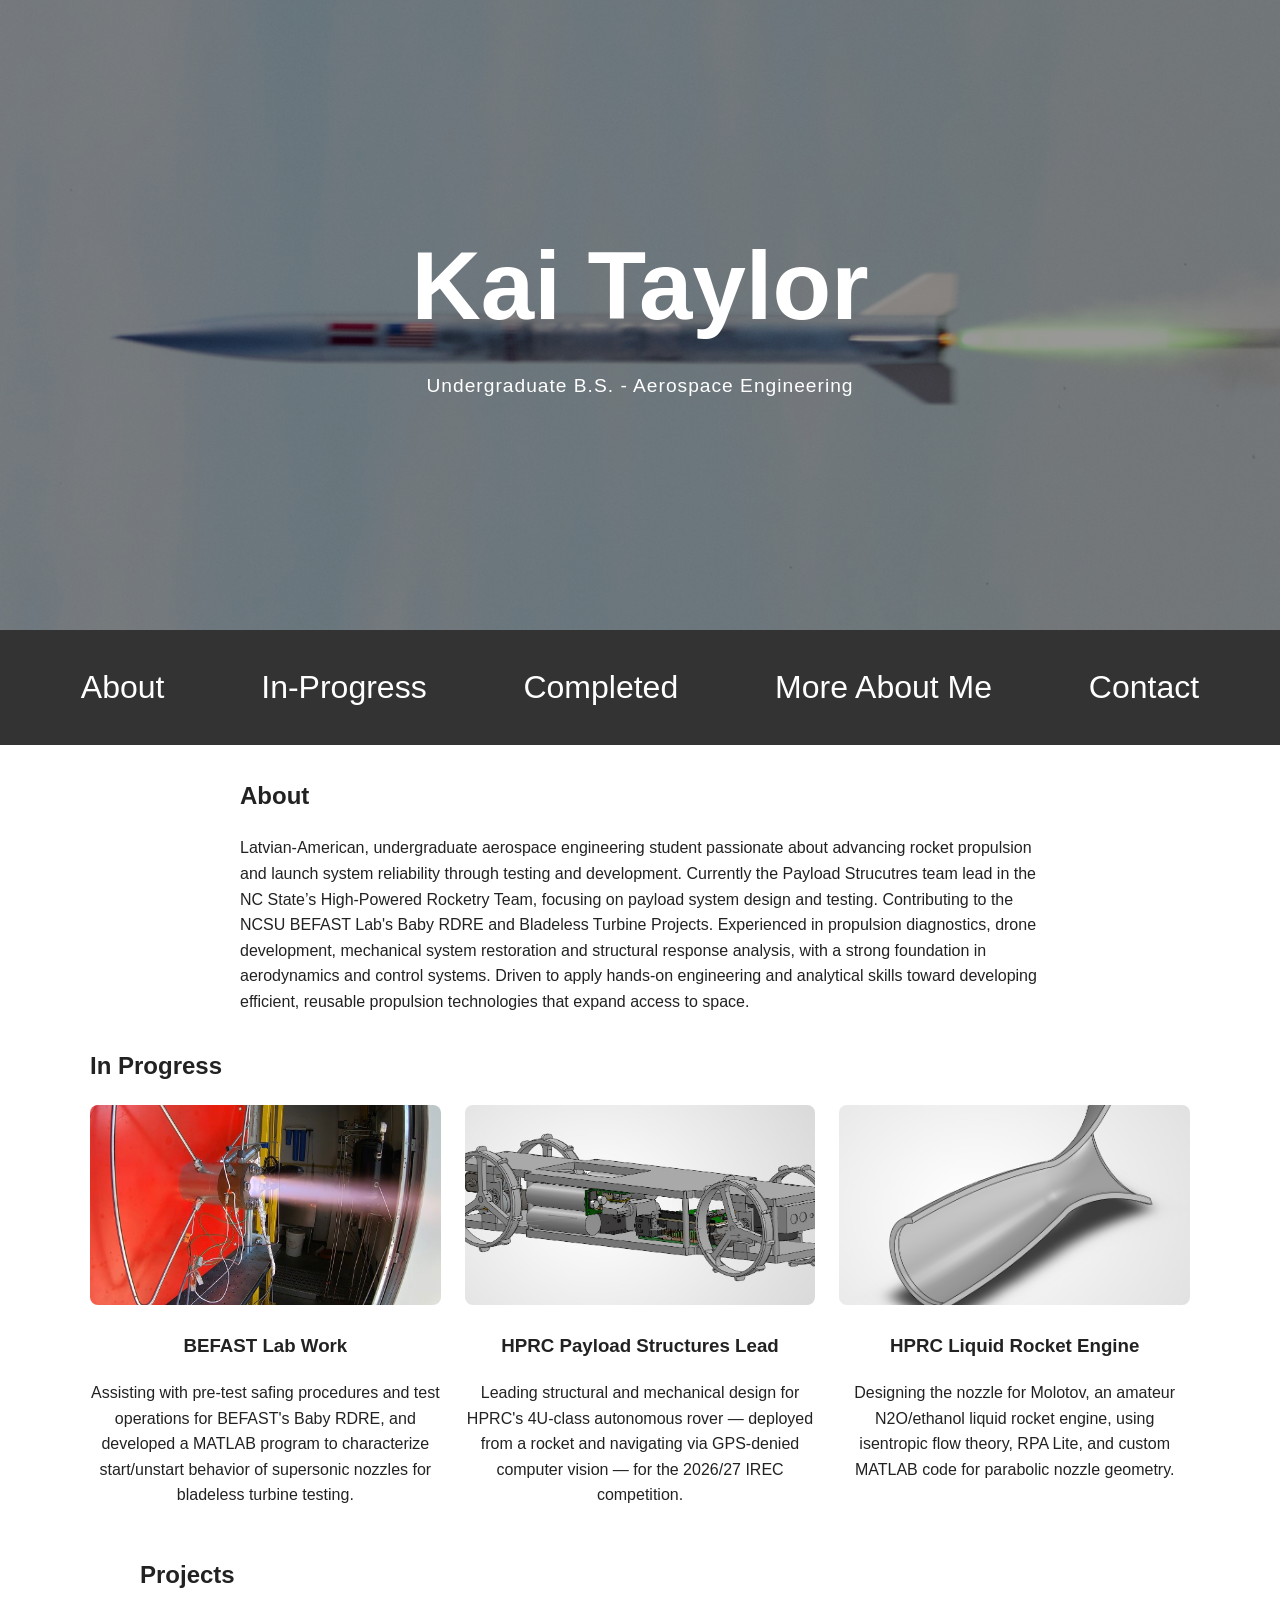
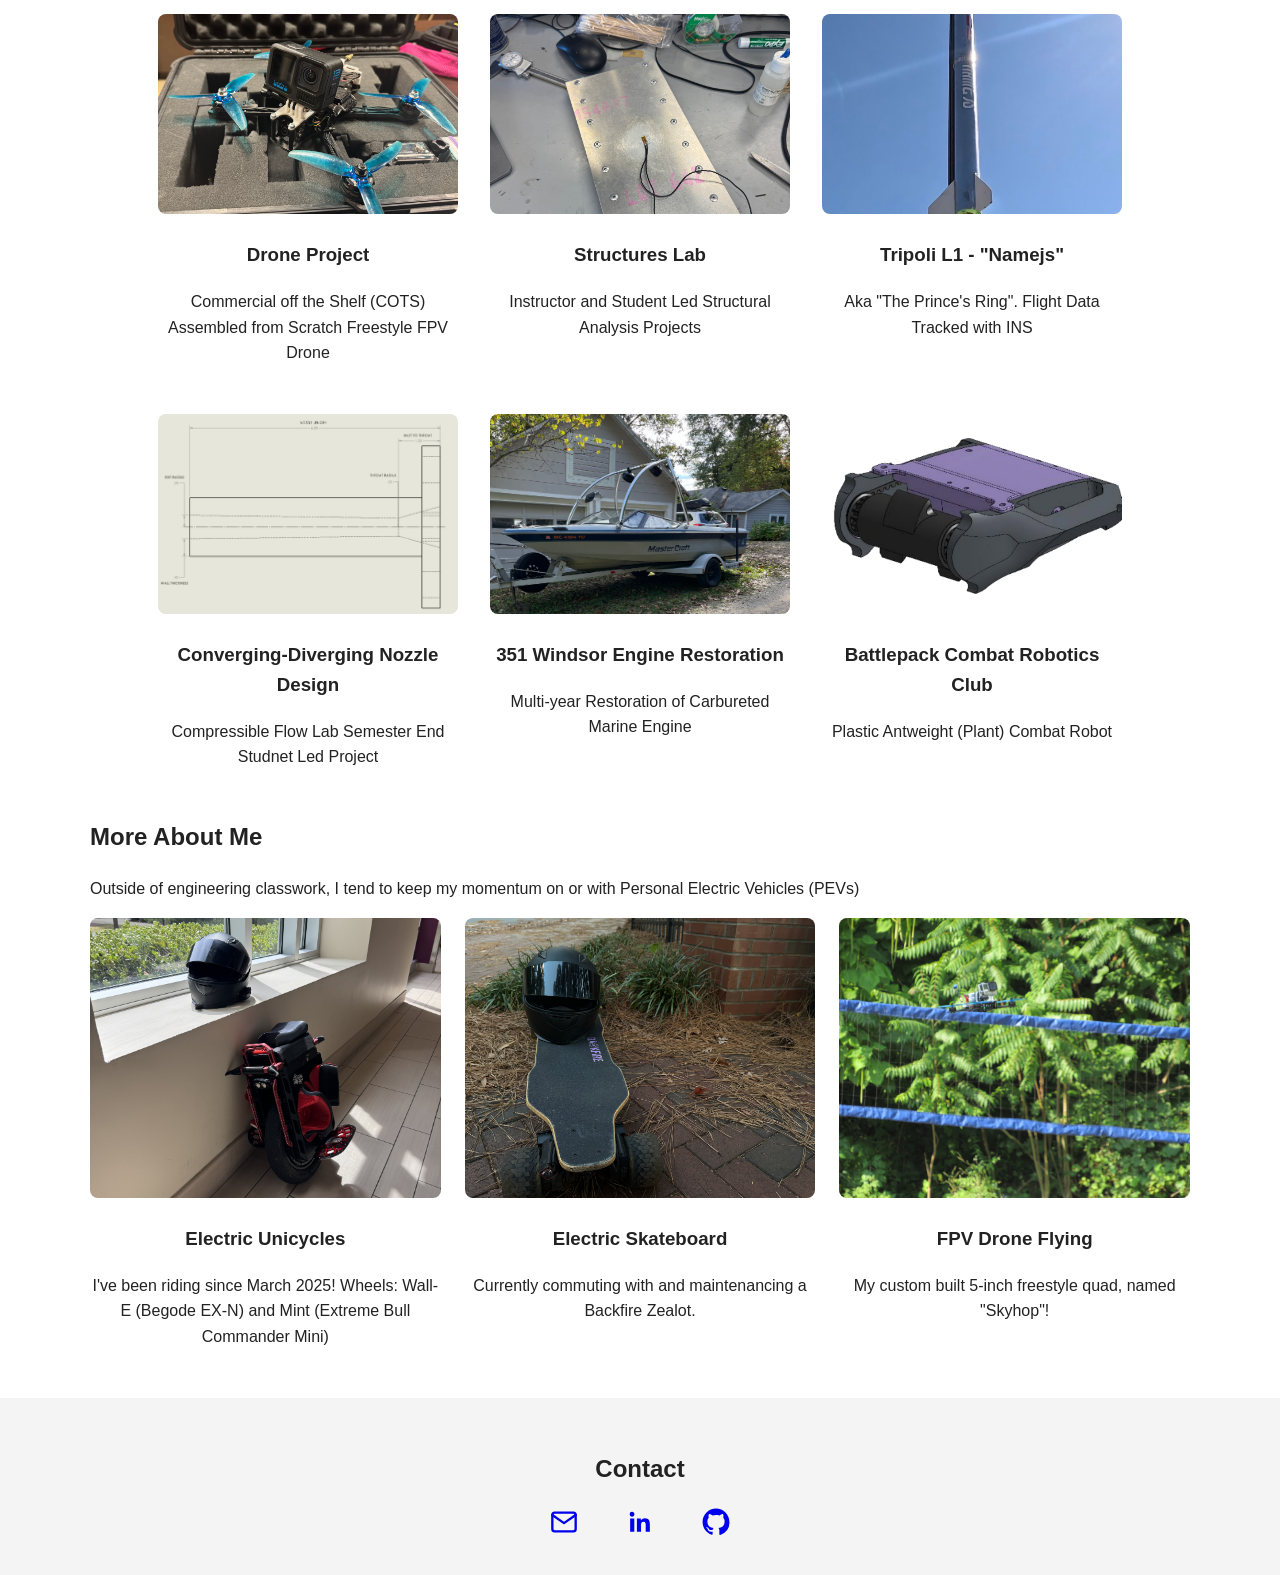
<file: index.html>
<!DOCTYPE html>
<html lang="en">
<head>
  <meta charset="UTF-8">
  <meta name="viewport" content="width=device-width, initial-scale=1.0">
  <title>Kai Taylor — Portfolio</title>
  <link rel="stylesheet" href="style.css">
</head>
<body>

  <header>
    <h1>Kai Taylor</h1>
    <p>Undergraduate B.S. - Aerospace Engineering</p>
  </header>

<nav>
  <a href="#about">About</a>
  <a href="#in-progress">In-Progress</a>
  <a href="#projects">Completed</a>
  <a href="#hobbies">More About Me</a>
  <a href="#contact">Contact</a>
</nav>

  <section id="about">
    <h2>About</h2>
    <p>Latvian-American, undergraduate aerospace engineering student passionate about advancing rocket propulsion and launch system reliability through testing and development. Currently the Payload Strucutres team lead in the NC State’s High-Powered Rocketry Team, focusing on payload system design and testing. Contributing to the NCSU BEFAST Lab's Baby RDRE and Bladeless Turbine Projects. Experienced in propulsion diagnostics, drone development, mechanical system restoration and structural response analysis, with a strong foundation in aerodynamics and control systems. Driven to apply hands-on engineering and analytical skills toward developing efficient, reusable propulsion technologies that expand access to space.</p>
  </section>

<section id="in-progress">
  <h2>In Progress</h2>

  <div class="inprogress-row">
    <div class="inprogress">
        <a href="https://befast.wordpress.ncsu.edu/" class="project-link">
      <img src="babyrdre.jpeg" alt="In progress project 1">
          </a>
      <h3>BEFAST Lab Work</h3>
      <p><p>Assisting with pre-test safing procedures and test operations for BEFAST's Baby RDRE, and developed a MATLAB program to characterize start/unstart behavior of supersonic nozzles for bladeless turbine testing.</p></p>
    </div>
    <div class="inprogress">
      <img src="hprcrover.jpg" alt="In progress project 2">
      <h3>HPRC Payload Structures Lead</h3>
      <p>Leading structural and mechanical design for HPRC's 4U-class autonomous rover — deployed from a rocket and navigating via GPS-denied computer vision — for the 2026/27 IREC competition.</p>
    </div>
    <div class="inprogress">
      <a href="https://ncsurocketry.org/" class="project-link">
      <img src="molotov.png" alt="In progress project 3">
      </a>
      <h3>HPRC Liquid Rocket Engine</h3>
      <p>Designing the nozzle for Molotov, an amateur N2O/ethanol liquid rocket engine, using isentropic flow theory, RPA Lite, and custom MATLAB code for parabolic nozzle geometry.</p>
    </div>
  </div>
</section>
  
<section id="projects">
  <h2>Projects</h2>

  <div class="project-row">
    
    <div class="project">
      <a href="drone.html" class="project-link">
      <img src="drn_bann.JPG" alt="Drone project">
      </a>
      <h3>Drone Project</h3>
      <p>Commercial off the Shelf (COTS) Assembled from Scratch Freestyle FPV Drone</p>
    </div>
    
    <div class="project">
      <a href="structures-lab.html" class="project-link">
      <img src="struct_bann.JPG" alt="Structures lab">
      </a>
      <h3>Structures Lab</h3>
      <p>Instructor and Student Led Structural Analysis Projects</p>
    </div>
    
    <div class="project">
      <a href="tripoli-l1.html" class="project-link">
      <img src="rock_bann.jpg" alt="Tripoli L1">
      </a>
      <h3>Tripoli L1 - "Namejs"</h3>
      <p>Aka "The Prince's Ring". Flight Data Tracked with INS</p>
    </div>
    
  </div>

  <div class="project-row">
    
    <div class="project">
      <a href="cd-nozzle.html" class="project-link">
      <img src="nozz_bann.png" alt="Aero 2 lab nozzle">
      </a>
      <h3>Converging-Diverging Nozzle Design</h3>
      <p>Compressible Flow Lab Semester End Studnet Led Project</p>
    </div>
    
    <div class="project">
      <a href="351-windsor.html" class="project-link">
      <img src="laiv_bann.jpeg" alt="351 Windsor engine restoration">
      </a>
      <h3>351 Windsor Engine Restoration</h3>
      <p>Multi-year Restoration of Carbureted Marine Engine</p>
    </div>
    
    <div class="project">
      <a href="battlepack.html" class="project-link">
      <img src="bpcb_bann.png" alt="Battlepack Combat Robot">
      </a>
      <h3>Battlepack Combat Robotics Club</h3>
      <p>Plastic Antweight (Plant) Combat Robot</p>
    </div>
    
  </div>

</section>
  
  
<section id="hobbies">
  <h2>More About Me</h2>
  <p>Outside of engineering classwork, I tend to keep my momentum on or with Personal Electric Vehicles (PEVs)</p>

  <div class="hobby-row">
    <div class="hobby">
      <img src="EUC.JPG" alt="Electric unicycle">
      <h3>Electric Unicycles</h3>
      <p>I've been riding since March 2025! Wheels: Wall-E (Begode EX-N) and Mint (Extreme Bull Commander Mini)</p>
    </div>
    <div class="hobby">
      <img src="eskate.JPG" alt="Electric skateboard">
      <h3>Electric Skateboard</h3>
      <p>Currently commuting with and maintenancing a Backfire Zealot.</p>
    </div>
    <div class="hobby">
      <img src="FPV.JPG" alt="FPV drone flying">
      <h3>FPV Drone Flying</h3>
      <p>My custom built 5-inch freestyle quad, named "Skyhop"!</p>
    </div>
  </div>
</section>
  
<footer id="contact">
  <h2>Contact</h2>
  <div class="social-links">
    <a href="mailto:kaialekstaylor@gmail.com" aria-label="Email me">
      <svg xmlns="http://www.w3.org/2000/svg" width="28" height="28" viewBox="0 0 24 24" fill="none" stroke="currentColor" stroke-width="2" stroke-linecap="round" stroke-linejoin="round">
        <path d="M4 4h16v16H4z" stroke="none"/>
        <path d="M22 6l-10 7L2 6"/>
        <rect x="2" y="4" width="20" height="16" rx="2"/>
      </svg>
    </a>
    <a href="https://www.linkedin.com/in/kai-taylor-4030952b3/" target="_blank" rel="noopener noreferrer" aria-label="My LinkedIn">
      <svg xmlns="http://www.w3.org/2000/svg" width="28" height="28" viewBox="0 0 24 24" fill="currentColor">
        <path d="M20.45 20.45h-3.56v-5.57c0-1.33-.02-3.04-1.85-3.04-1.85 0-2.14 1.45-2.14 2.94v5.67H9.34V9h3.41v1.56h.05c.48-.9 1.64-1.85 3.38-1.85 3.6 0 4.27 2.37 4.27 5.45v6.29zM5.34 7.43a2.07 2.07 0 1 1 0-4.13 2.07 2.07 0 0 1 0 4.13zM7.12 20.45H3.56V9h3.56v11.45z"/>
      </svg>
    </a>
    
    <a href="https://github.com/kaiatay" target="_blank" rel="noopener noreferrer" aria-label="My GitHub">
  <svg xmlns="http://www.w3.org/2000/svg" width="28" height="28" viewBox="0 0 24 24" fill="currentColor">
    <path d="M12 .5C5.65.5.5 5.65.5 12c0 5.08 3.29 9.39 7.86 10.91.57.11.78-.25.78-.55 0-.27-.01-1.16-.02-2.11-3.2.7-3.88-1.36-3.88-1.36-.52-1.33-1.28-1.68-1.28-1.68-1.04-.71.08-.7.08-.7 1.15.08 1.76 1.18 1.76 1.18 1.03 1.76 2.7 1.25 3.36.96.1-.75.4-1.25.72-1.54-2.56-.29-5.25-1.28-5.25-5.7 0-1.26.45-2.29 1.18-3.09-.12-.29-.51-1.46.11-3.05 0 0 .97-.31 3.18 1.18a11.05 11.05 0 0 1 2.9-.39c.98.01 1.97.13 2.9.39 2.2-1.49 3.17-1.18 3.17-1.18.63 1.59.24 2.76.12 3.05.74.8 1.18 1.83 1.18 3.09 0 4.43-2.7 5.4-5.27 5.69.42.36.78 1.08.78 2.17 0 1.57-.01 2.83-.01 3.22 0 .3.2.67.79.55A10.51 10.51 0 0 0 23.5 12C23.5 5.65 18.35.5 12 .5z"/>
  </svg>
</a>
  </div>
</footer>

</body>
</html>
</file>
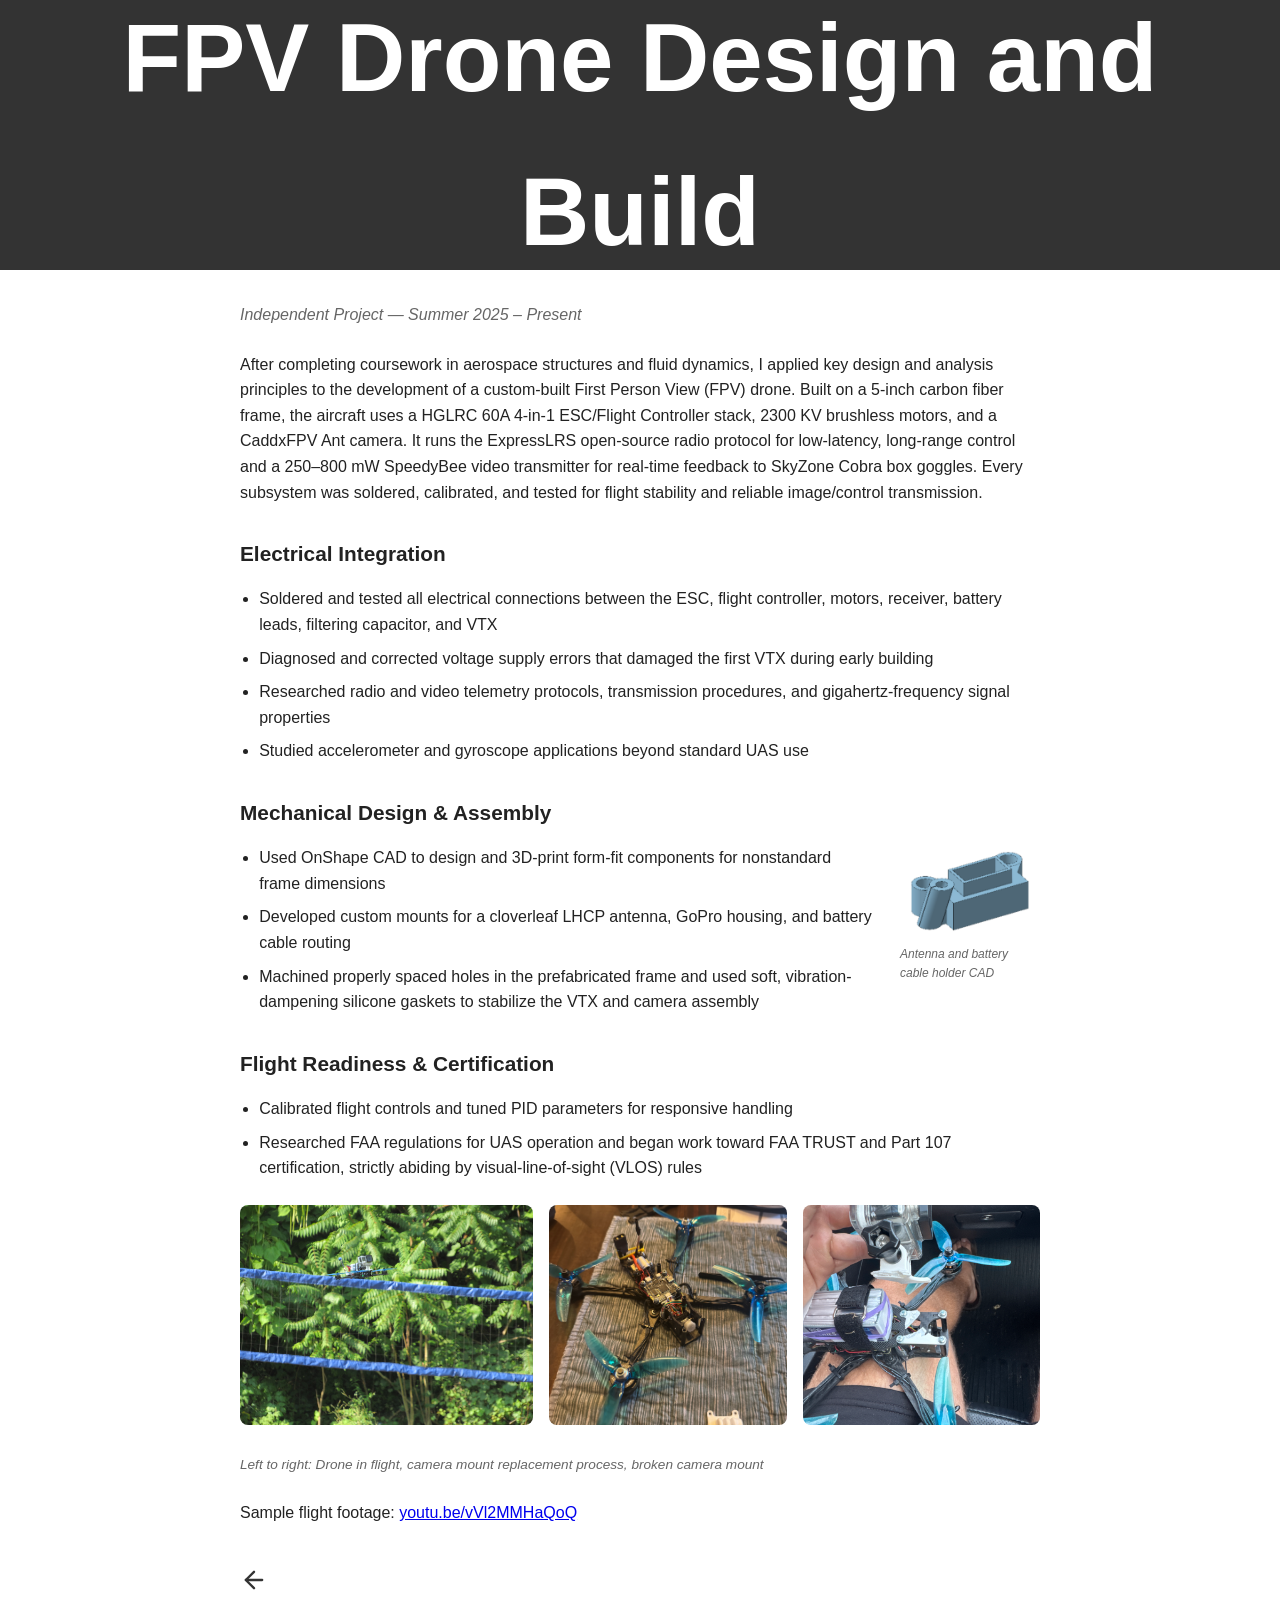
<file: drone.html>
<!DOCTYPE html>
<html lang="en">
<head>
  <meta charset="UTF-8">
  <meta name="viewport" content="width=device-width, initial-scale=1.0">
  <title>FPV Drone Design and Build — Kai Taylor</title>
  <link rel="stylesheet" href="style.css">
</head>
<body>

  <header class="project-header">
    <h1>FPV Drone Design and Build</h1>
  </header>

  <section class="project-detail">
    <p class="meta">Independent Project — Summer 2025 – Present</p>

    <p>After completing coursework in aerospace structures and fluid dynamics, I applied key design and analysis principles to the development of a custom-built First Person View (FPV) drone. Built on a 5-inch carbon fiber frame, the aircraft uses a HGLRC 60A 4-in-1 ESC/Flight Controller stack, 2300 KV brushless motors, and a CaddxFPV Ant camera. It runs the ExpressLRS open-source radio protocol for low-latency, long-range control and a 250–800 mW SpeedyBee video transmitter for real-time feedback to SkyZone Cobra box goggles. Every subsystem was soldered, calibrated, and tested for flight stability and reliable image/control transmission.</p>

    <h2>Electrical Integration</h2>
    <ul>
      <li>Soldered and tested all electrical connections between the ESC, flight controller, motors, receiver, battery leads, filtering capacitor, and VTX</li>
      <li>Diagnosed and corrected voltage supply errors that damaged the first VTX during early building</li>
      <li>Researched radio and video telemetry protocols, transmission procedures, and gigahertz-frequency signal properties</li>
      <li>Studied accelerometer and gyroscope applications beyond standard UAS use</li>
    </ul>

    <h2>Mechanical Design & Assembly</h2>
<img src="batt_mount.jpg" alt="Antenna and battery cable mount CAD" class="float-img">
<p class="float-img-caption">Antenna and battery cable holder CAD</p>
    
    <ul>
      <li>Used OnShape CAD to design and 3D-print form-fit components for nonstandard frame dimensions</li>
      <li>Developed custom mounts for a cloverleaf LHCP antenna, GoPro housing, and battery cable routing</li>
      <li>Machined properly spaced holes in the prefabricated frame and used soft, vibration-dampening silicone gaskets to stabilize the VTX and camera assembly</li>
    </ul>

    <h2>Flight Readiness & Certification</h2>
    <ul>
      <li>Calibrated flight controls and tuned PID parameters for responsive handling</li>
      <li>Researched FAA regulations for UAS operation and began work toward FAA TRUST and Part 107 certification, strictly abiding by visual-line-of-sight (VLOS) rules</li>
    </ul>

    <div class="detail-images">
      <img src="FPV.JPG" alt="Drone in flight">
      <img src="mount_repl.JPG" alt="Camera mount replacement process">
      <img src="broken_mount.JPG" alt="Fully assembled drone">
    </div>
    <p class="image-caption">Left to right: Drone in flight, camera mount replacement process, broken camera mount</p>

    <p>Sample flight footage: <a href="https://youtu.be/vVl2MMHaQoQ" target="_blank" rel="noopener noreferrer">youtu.be/vVl2MMHaQoQ</a></p>

    <a href="index.html" class="back-link" aria-label="Back to portfolio">
      <svg xmlns="http://www.w3.org/2000/svg" width="28" height="28" viewBox="0 0 24 24" fill="none" stroke="currentColor" stroke-width="2" stroke-linecap="round" stroke-linejoin="round">
        <line x1="19" y1="12" x2="5" y2="12"></line>
        <polyline points="12 19 5 12 12 5"></polyline>
      </svg>
    </a>
  </section>

</body>
</html>
</file>
<file: style.css>
body {
  font-family: Arial, sans-serif;
  margin: 0;
  padding: 0;
  line-height: 1.6;
  color: #222;
}

header {
  height: 70vh;
  display: flex;
  flex-direction: column;
  justify-content: center;
  align-items: center;
  text-align: center;
  background: linear-gradient(rgba(0,0,0,0.4), rgba(0,0,0,0.4)),
              url('banner.PNG') center/cover no-repeat;
  color: white;
}

header h1 {
  font-size: 6rem;
  margin: 0;
}

.hobby-row {
  display: flex;
  justify-content: center;
  gap: 1.5rem;
  flex-wrap: nowrap;
}

#hobbies {
  max-width: 1100px;
}

.hobby {
  flex: 1 1 0;
  text-align: center;
}

.hobby img {
  width: 100%;
  height: 280px;
  object-fit: cover;
  border-radius: 8px;
}

header p {
  font-size: 1.2rem;
  margin-top: 0.5rem;
  font-weight: 300;
  letter-spacing: 1px;
}

html {
  scroll-behavior: smooth;
}

nav {
  display: flex;
  justify-content: space-evenly;
  font-size: 2.0rem;
  gap: 3rem;
  padding: 2rem;
  background: #333;
}

nav a {
  color: white;
  text-decoration: none;
}

section {
  max-width: 800px;
  width: 90%;
  margin: 2rem auto;
  padding: 0 1rem;
  scroll-margin-top: 2rem;
}

#projects {
  max-width: 1000px;
}

.project-row {
  display: flex;
  justify-content: center;
  gap: 2rem;
  flex-wrap: wrap;
  margin-bottom: 2rem;
}

.project {
  flex: 1 1 250px;
  max-width: 300px;
  text-align: center;
}

.project-link {
  color: inherit;
  text-decoration: none;
  display: block;
  cursor: pointer;
}

.project-link:hover h3 {
  text-decoration: underline;
}

.project-link img {
  transition: transform 0.2s ease, box-shadow 0.2s ease;
}

.project-link:hover img {
  transform: translateY(-6px);
  box-shadow: 0 8px 16px rgba(0,0,0,0.2);
}

.project img {
  width: 100%;
  height: 200px;
  object-fit: cover;
  object-position: center 30%;
  border-radius: 8px;
}

.project-header {
  height: 30vh;
  background: #333;
  display: flex;
  justify-content: center;
  align-items: center;
  color: white;
}

.project-detail {
  max-width: 800px;
  width: 90%;
  margin: 2rem auto;
}

.project-detail img {
  width: 100%;
  border-radius: 8px;
  margin-bottom: 1rem;
}

.project-detail img.float-img {
  float: right;
  width: 140px;
  margin: 0 0 1rem 1.5rem;
  border-radius: 8px;
}

.project-detail .float-img-caption {
  float: right;
  width: 140px;
  clear: right;
  margin: -0.5rem 0 1rem 1.5rem;
  font-size: 0.75rem;
  color: #666;
  font-style: italic;
}

.inprogress-row {
  display: flex;
  justify-content: center;
  gap: 1.5rem;
  flex-wrap: nowrap;
}

.inprogress {
  flex: 1 1 0;
  text-align: center;
}

.inprogress img {
  width: 100%;
  height: 200px;
  object-fit: cover;
  border-radius: 8px;
}

#in-progress {
  max-width: 1100px;
}

.back-link {
  display: inline-flex;
  align-items: center;
  color: #333;
  margin-top: 1.5rem;
  transition: transform 0.2s ease, color 0.2s ease;
}

.back-link:hover {
  transform: translateX(-4px);
  color: #000;
}

footer {
  text-align: center;
  justify-content: space-evenly;
  padding: 2rem;
  background: #f4f4f4;
}

.social-links {
  display: flex;
  justify-content: center;
  gap: 3rem;
  margin-top: 1rem;
}

.project-detail .meta {
  font-style: italic;
  color: #666;
  margin-bottom: 1.5rem;
}

.project-detail h2 {
  font-size: 1.3rem;
  margin-top: 2rem;
  margin-bottom: 0.75rem;
}

.project-detail h3 {
  font-size: 1.05rem;
  margin-top: 1.25rem;
  margin-bottom: 0.5rem;
}

.project-detail ul {
  padding-left: 1.2rem;
  margin-bottom: 1rem;
}

.project-detail li {
  margin-bottom: 0.5rem;
}

.detail-images {
  display: flex;
  gap: 1rem;
  flex-wrap: wrap;
  margin: 1.5rem 0 0.5rem;
}

.detail-images img {
  flex: 1 1 200px;
  width: 100%;
  height: 220px;
  object-fit: cover;
  border-radius: 8px;
}

.image-caption {
  font-size: 0.85rem;
  color: #666;
  font-style: italic;
  margin-bottom: 1.5rem;
}

.float-img {
  float: right;
  width: 260px;
  margin: 0 0 1rem 1.5rem;
  border-radius: 8px;
}

.float-img-caption {
  float: right;
  width: 260px;
  clear: right;
  margin: -1rem 0 1rem 1.5rem;
  font-size: 0.8rem;
  color: #666;
  font-style: italic;
}

@media (max-width: 600px) {
  .float-img,
  .float-img-caption {
    float: none;
    width: 100%;
    margin: 1rem 0;
  }
}

@media (max-width: 600px) {
  .detail-images img {
    height: 140px;
  }
}

@media (max-width: 600px) {

  header h1 {
    font-size: 2.8rem;
  }

  header p {
    font-size: 1rem;
  }

 .hobby img {
    height: 90px;
  }
  
  nav {
    font-size: 0.85rem;
    gap: 0.5rem;
    padding: 0.5rem;
  }

  section {
    width: 95%;
    padding: 0 0.5rem;
  }

  .project-row {
    gap: 0.75rem;
  }

  .project {
    flex: 1 1 90px;
    max-width: 110px;
  }

  .project img {
    height: 90px;
  }

  .project h3 {
    font-size: 0.75rem;
    margin: 0.4rem 0;
  }

  .project p {
    display: none;
  }

  .project-header h1 {
    font-size: 1.6rem;
  }

  .back-link svg {
    width: 22px;
    height: 22px;
  }

  .social-links svg {
    width: 22px;
    height: 22px;
  }

}
</file>
